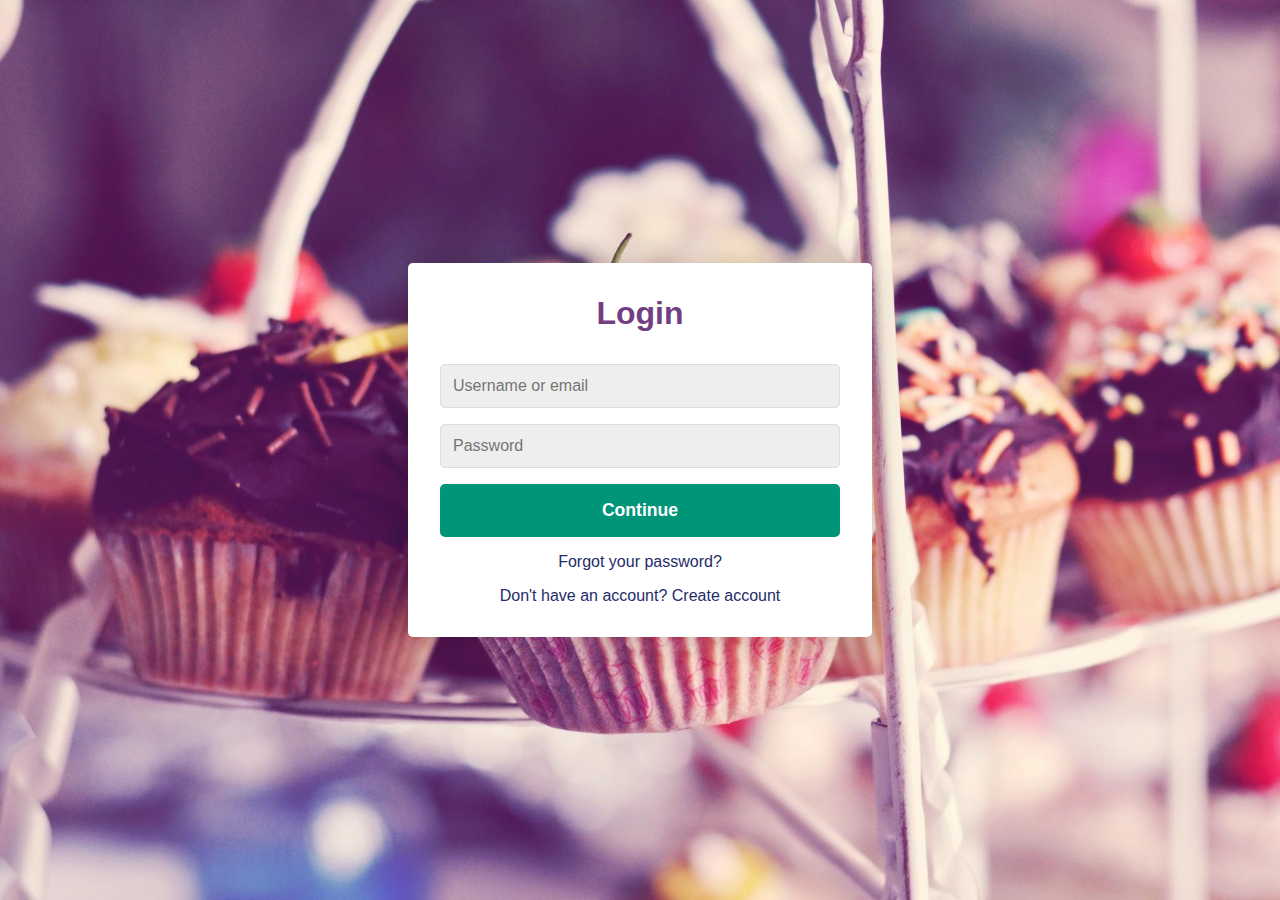
<file: login-register form/index.html>
<!DOCTYPE html>
<html lang="en">
<head>
    <meta name="viewport" content="width=device-width, initial-scale=1.0">
    <meta charset="utf-8">
    <title>Login / Sign Up Form</title>

    <link rel="stylesheet" href="./src/main.css">
	<style>
        body{
            background-image: url("header-bg2.jpg");
        }
    </style>
</head>
<body>
    <div class="container">
        <form class="form" id="login">
            <h1 class="form-title">Login</h1>
            <div class="form-message form-message--error"></div>
            <div class="form-input-group">
                <input type="text" class="form-input"  placeholder="Username or email">
                <div class="form-input-error-message"></div>
            </div>
            <div class="form-input-group">
                <input type="password" class="form-input"  placeholder="Password">
                <div class="form-input-error-message"></div>
            </div>
            <button class="form-button" type="submit">Continue</button>
            <p class="form-text">
                <a href="#" class="form-link">Forgot your password?</a>
            </p>
            <p class="form-text">
                <a class="form-link" href="./" id="linkCreateAccount">Don't have an account? Create account</a>
            </p>
        </form>
        <form class="form form--hidden" id="createAccount">
            <h1 class="form-title">Create Account</h1>
            <div class="form-message form-message--error"></div>
            <div class="form-input-group">
                <input type="text" id="signupUsername" class="form-input"  placeholder="Username">
                <div class="form-input-error-message"></div>
            </div>
            <div class="form-input-group">
                <input type="text" class="form-input"  placeholder="Email Address">
                <div class="form-input-error-message"></div>
            </div>
            <div class="form-input-group">
                <input type="password" class="form-input"  placeholder="Password">
                <div class="form-input-error-message"></div>
            </div>
            <div class="form-input-group">
                <input type="password" class="form-input"  placeholder="Confirm password">
                <div class="form-input-error-message"></div>
            </div>
            <button class="form-button" type="submit">Continue</button>
            <p class="form-text">
                <a class="form-link" href="./" id="linkLogin">Already have an account? Sign in</a>
            </p>
        </form>
    </div>
    <script src="./src/main.js"></script>
</body>
</file>
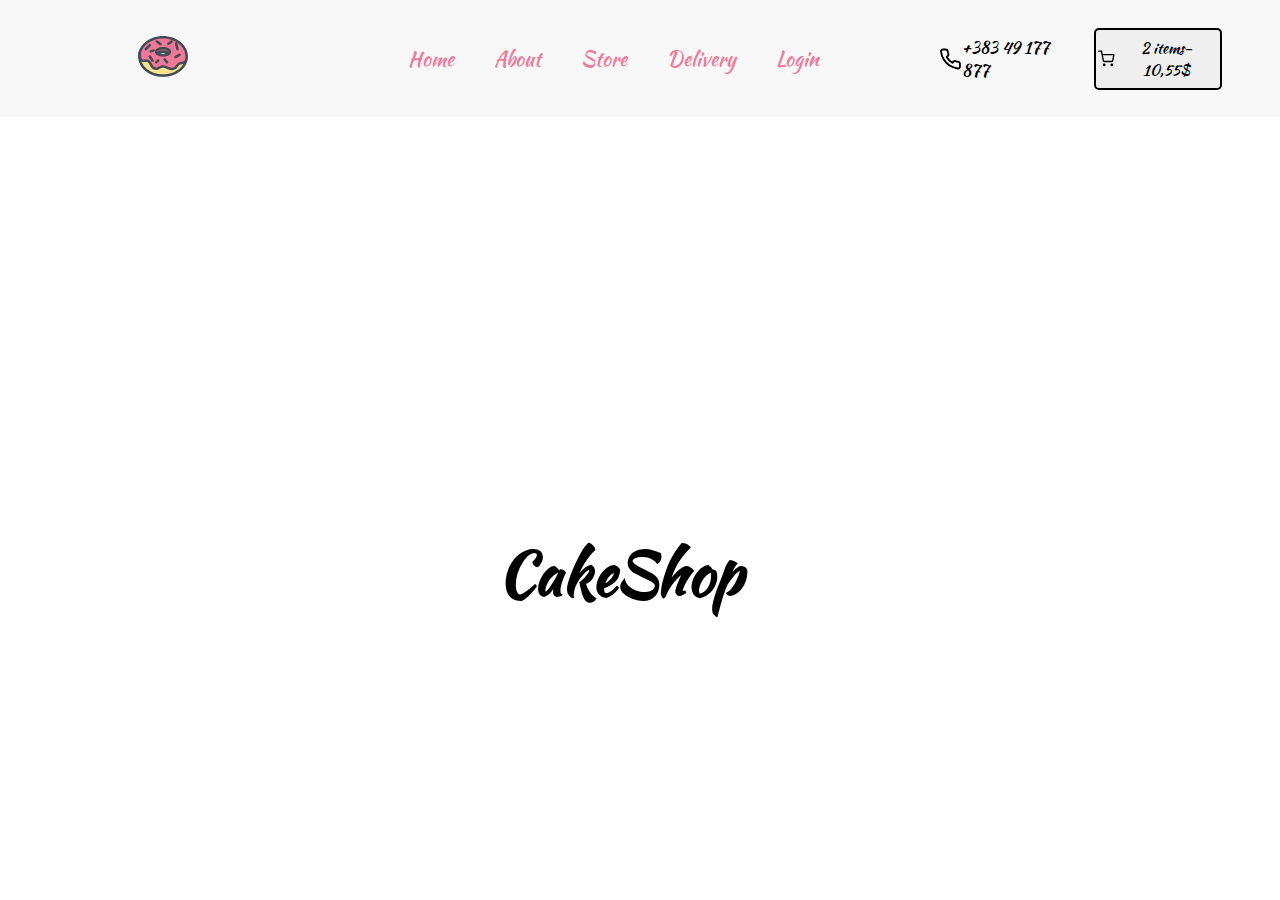
<file: store/index.html>
<!DOCTYPE html>
<html lang="en">
<head>
    <meta charset="UTF-8">
    <meta name="viewport" content="width=device-width, initial-scale=1.0">
    <title>CakeShop</title>
    <link rel="stylesheet" href="style.css">
	
</head>
<body>
    <header>
        <nav>
            <a href="#">
                <img src="logo.svg" alt="" style="margin: 0; padding: 100px;">
            </a>
            <ul>
                <li><a href="#">Home</a></li>
                <li><a href="#About">About</a></li>
                <li><a href="#Store">Store</a></li>
                <li><a href="#Delivery">Delivery</a></li>
                <li><a href="#Login">Login</a></li>
            </ul>
            <svg viewBox="0 0 24 24" width="24" height="24" stroke="currentColor" stroke-width="2" fill="none" stroke-linecap="round" stroke-linejoin="round" class="css-i6dzq1"><path d="M22 16.92v3a2 2 0 0 1-2.18 2 19.79 19.79 0 0 1-8.63-3.07 19.5 19.5 0 0 1-6-6 19.79 19.79 0 0 1-3.07-8.67A2 2 0 0 1 4.11 2h3a2 2 0 0 1 2 1.72 12.84 12.84 0 0 0 .7 2.81 2 2 0 0 1-.45 2.11L8.09 9.91a16 16 0 0 0 6 6l1.27-1.27a2 2 0 0 1 2.11-.45 12.84 12.84 0 0 0 2.81.7A2 2 0 0 1 22 16.92z"></path></svg>
            <p>+383 49 177 877</p>
            <button class="top-btn"><svg viewBox="0 0 24 24" width="17.5" height="17.5" stroke="currentColor" stroke-width="2" fill="none" stroke-linecap="round" stroke-linejoin="round" class="css-i6dzq1"><circle cx="9" cy="21" r="1"></circle><circle cx="20" cy="21" r="1"></circle><path d="M1 1h4l2.68 13.39a2 2 0 0 0 2 1.61h9.72a2 2 0 0 0 2-1.61L23 6H6"></path></svg>
                <p class="button-p">2 items-10,55$</p>
            </button>
        </nav>
		</header>
		<div class="container">
		<div class="bujrum">
            <div class="bujrum">
            <h1>Welcome to <span class="pinkGuy">CakeShop</span></h1>
		</h2>
		
	
             
            </div>
            </div>
			</div>
           	
     
</body>
</html>
</file>
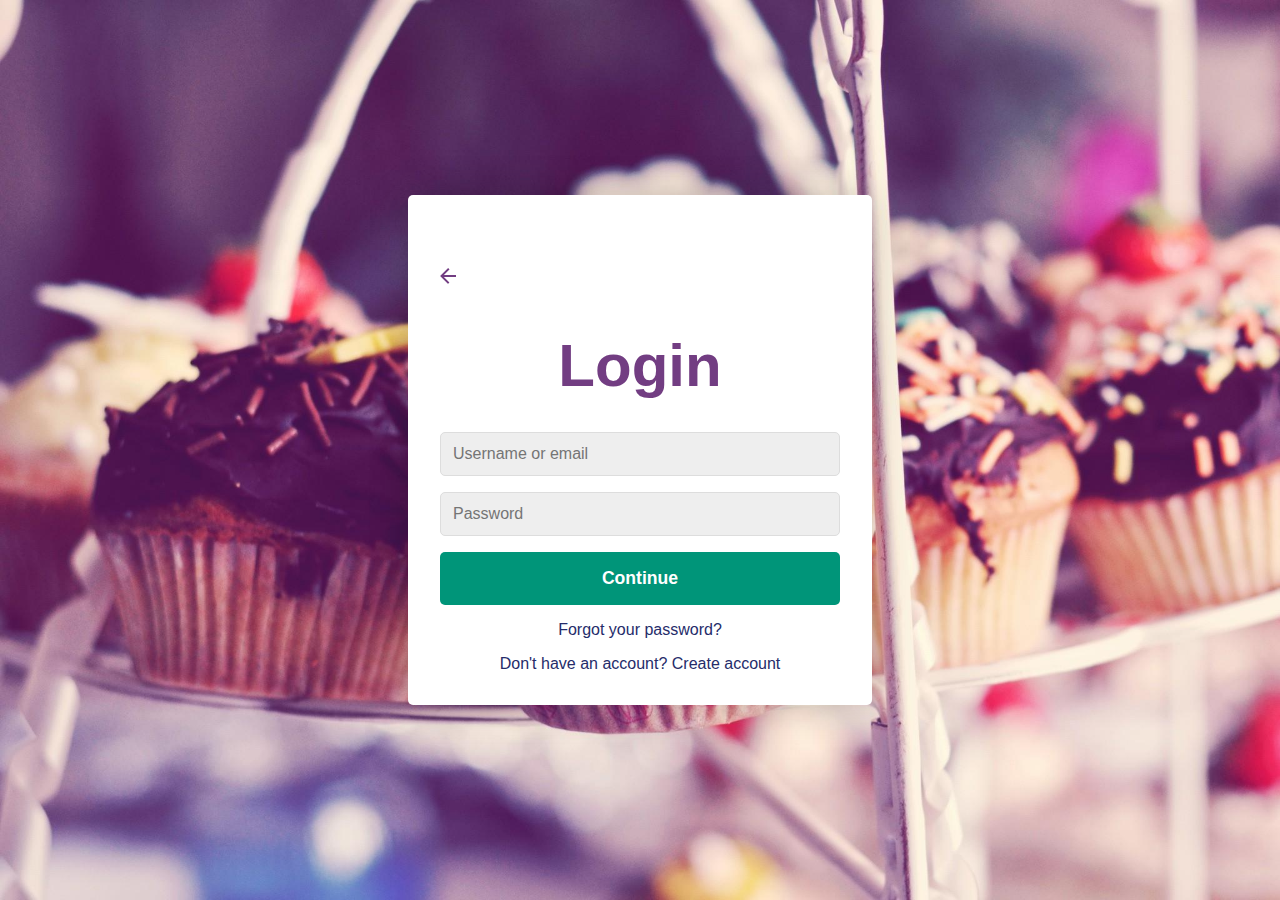
<file: login-register form/login.html>
<!DOCTYPE html>
<html lang="en">

<head>
    <meta name="viewport" content="width=device-width, initial-scale=1.0">
    <meta charset="utf-8">
    <title>Login / Sign Up Form</title>

    <link rel="stylesheet" href="./src/main.css">
    <style>
        body {
            background-image: url("header-bg2.jpg");
        }
    </style>
</head>

<body>
    <div class="container">
        <form class="form" id="login">
            <nav>
                <ul>
                    <li class="backbutton">
                        <a href="/index.html"><img src="/Images/back.svg" alt="background-image"></a>
                    </li>
                    <li>
                        <h1 class="form-title">Login</h1>
                    </li>
                </ul>
            </nav>
            <div class="form-message form-message--error"></div>
            <div class="form-input-group">
                <input type="text" class="form-input" placeholder="Username or email">
                <div class="form-input-error-message"></div>
            </div>
            <div class="form-input-group">
                <input type="password" class="form-input" placeholder="Password">
                <div class="form-input-error-message"></div>
            </div>
            <button class="form-button" type="submit">Continue</button>
            <p class="form-text">
                <a href="#" class="form-link">Forgot your password?</a>
            </p>
            <p class="form-text">
                <a class="form-link" href="./" id="linkCreateAccount">Don't have an account? Create account</a>
            </p>
        </form>
        <form class="form form--hidden" id="createAccount">
            <h1 class="form-title">Create Account</h1>
            <div class="form-message form-message--error"></div>
            <div class="form-input-group">
                <input type="text" id="signupUsername" class="form-input" placeholder="Username">
                <div class="form-input-error-message"></div>
            </div>
            <div class="form-input-group">
                <input type="text" class="form-input" placeholder="Email Address">
                <div class="form-input-error-message"></div>
            </div>
            <div class="form-input-group">
                <input type="password" class="form-input" placeholder="Password">
                <div class="form-input-error-message"></div>
            </div>
            <div class="form-input-group">
                <input type="password" class="form-input" placeholder="Confirm password">
                <div class="form-input-error-message"></div>
            </div>
            <button class="form-button" type="submit">Continue</button>
            <p class="form-text">
                <a class="form-link" href="./" id="linkLogin">Already have an account? Sign in</a>
            </p>
        </form>
    </div>
    <script src="./src/main.js"></script>
</body>
</file>
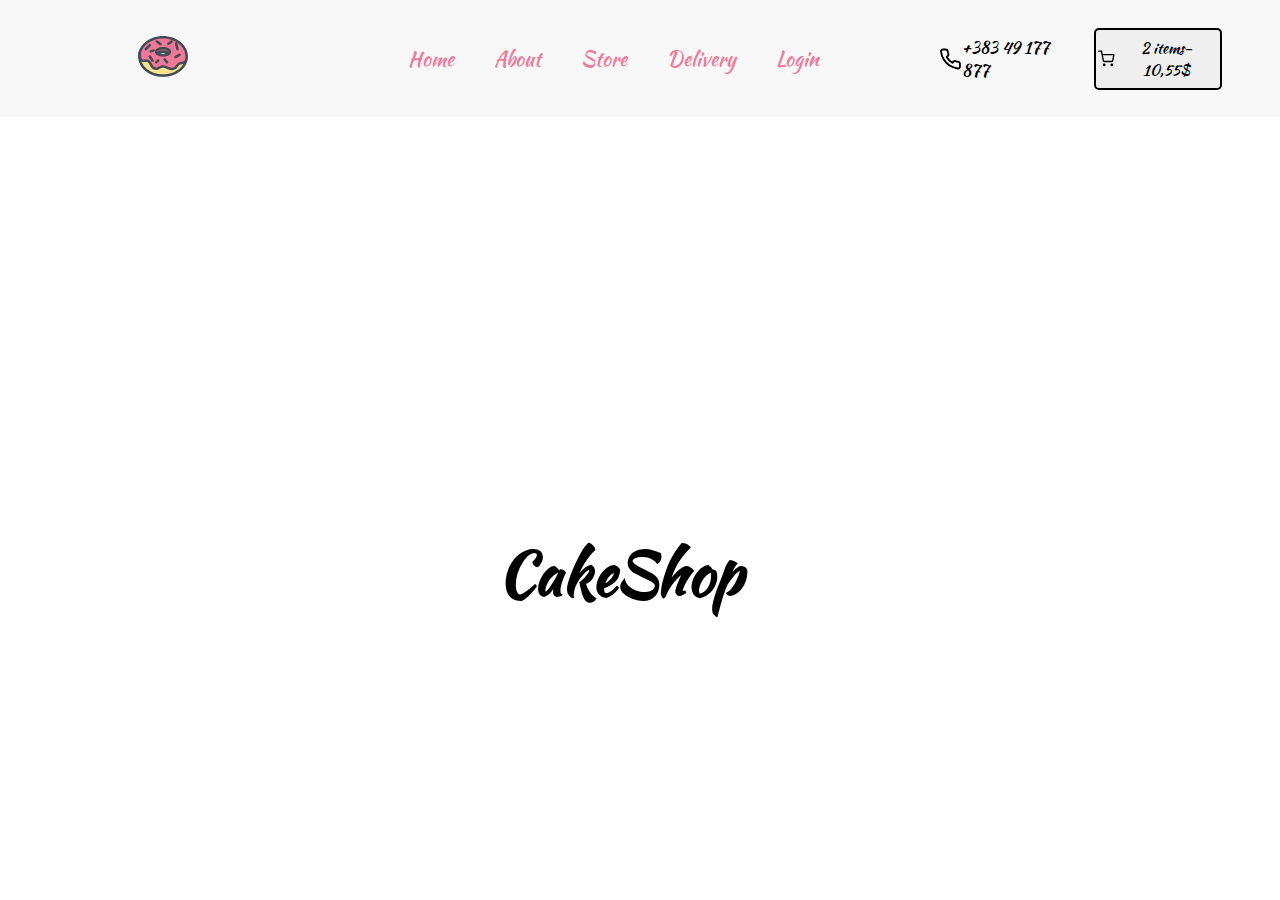
<file: store/delivery.html>
<!DOCTYPE html>
<html lang="en">

<head>
    <meta charset="UTF-8">
    <meta name="viewport" content="width=device-width, initial-scale=1.0">
    <title>CakeShop</title>
    <link rel="stylesheet" href="style.css">

</head>

<body>
    <header>
        <nav>
            <a href="#">
                <img src="logo.svg" alt="" style="margin: 0; padding: 100px;">
            </a>
            <ul>
                <li><a href="/index.html">Home</a></li>
                <li><a href="#About">About</a></li>
                <li><a href="#Store">Store</a></li>
                <li><a href="#Delivery">Delivery</a></li>
                <li><a href="/login-register form/login.html">Login</a></li>
            </ul>
            <svg viewBox="0 0 24 24" width="24" height="24" stroke="currentColor" stroke-width="2" fill="none" stroke-linecap="round" stroke-linejoin="round" class="css-i6dzq1"><path d="M22 16.92v3a2 2 0 0 1-2.18 2 19.79 19.79 0 0 1-8.63-3.07 19.5 19.5 0 0 1-6-6 19.79 19.79 0 0 1-3.07-8.67A2 2 0 0 1 4.11 2h3a2 2 0 0 1 2 1.72 12.84 12.84 0 0 0 .7 2.81 2 2 0 0 1-.45 2.11L8.09 9.91a16 16 0 0 0 6 6l1.27-1.27a2 2 0 0 1 2.11-.45 12.84 12.84 0 0 0 2.81.7A2 2 0 0 1 22 16.92z"></path></svg>
            <p>+383 49 177 877</p>
            <button class="top-btn"><svg viewBox="0 0 24 24" width="17.5" height="17.5" stroke="currentColor" stroke-width="2" fill="none" stroke-linecap="round" stroke-linejoin="round" class="css-i6dzq1"><circle cx="9" cy="21" r="1"></circle><circle cx="20" cy="21" r="1"></circle><path d="M1 1h4l2.68 13.39a2 2 0 0 0 2 1.61h9.72a2 2 0 0 0 2-1.61L23 6H6"></path></svg>
                <p class="button-p">2 items-10,55$</p>
            </button>
        </nav>
    </header>
    <div class="container">
        <div class="bujrum">
            <div class="bujrum">
                <h1>Welcome to <span class="pinkGuy">CakeShop</span></h1>
                </h2>



            </div>
        </div>
    </div>


</body>

</html>
</file>
<file: login-register form/src/main.css>
body {
    --color-primary: #009579;
    --color-primary-dark: #007f67;
    --color-secondary: #252c6a;
    --color-error: #cc3333;
    --color-success: #4bb544;
    --border-radius: 5px;
    margin: 0;
    height: 100vh;
    display: flex;
    align-items: center;
    justify-content: center;
    font-size: 18px;
    background-size: cover;
}

nav ul {
    list-style-type: none;
    text-decoration: none;
    color: #723d82;
    padding: 0px;
    font-size: 30px;
}

.container {
    width: 400px;
    max-width: 400px;
    margin: 1rem;
    padding: 2rem;
    box-shadow: 0 0 40px rgba(0, 0, 0, 0.2);
    border-radius: var(--border-radius);
    background: #ffffff;
}

.container,
.form-input,
.form-button {
    font: 500 1rem 'Quicksand', sans-serif;
    color: #723d82
}

.form--hidden {
    display: none;
}

.form>*:first-child {
    margin-top: 0;
}

.form>*:last-child {
    margin-bottom: 0;
}

.form-title {
    margin-bottom: 2rem;
    text-align: center;
}

.form-message {
    text-align: center;
    margin-bottom: 1rem;
}

.form-message--success {
    color: var(--color-success);
}

.form-message--error {
    color: var(--color-error);
}

.form-input-group {
    margin-bottom: 1rem;
}

.form-input {
    display: block;
    width: 100%;
    padding: 0.75rem;
    box-sizing: border-box;
    border-radius: var(--border-radius);
    border: 1px solid #dddddd;
    outline: none;
    background: #eeeeee;
    transition: background 0.2s, border-color 0.2s;
}

.form-input:focus {
    border-color: var(--color-primary);
    background: #ffffff;
}

.form-input--error {
    color: var(--color-error);
    border-color: var(--color-error);
}

.form-input-error-message {
    margin-top: 0.5rem;
    font-size: 0.85rem;
    color: var(--color-error);
}

.form-button {
    width: 100%;
    padding: 1rem 2rem;
    font-weight: bold;
    font-size: 1.1rem;
    color: #ffffff;
    border: none;
    border-radius: var(--border-radius);
    outline: none;
    cursor: pointer;
    background: var(--color-primary);
}

.form-button:hover {
    background: var(--color-primary-dark);
}

.form-button:active {
    transform: scale(0.98);
}

.form-text {
    text-align: center;
}

.form-link {
    color: var(--color-secondary);
    text-decoration: none;
    cursor: pointer;
}

.form-link:hover {
    text-decoration: underline;
}
</file>
<file: store/style.css>
@import url('https://fonts.googleapis.com/css2?family=Kaushan+Script&display=swap');
* {
    margin: 0;
    padding: 0;
    box-sizing: border-box;
}
html{
    scroll-behavior: smooth;
    scroll-snap-type: none | [ x | y | block | inline | both ] [ mandatory | proximity ]
}
body{
    overflow-x: hidden;
}


nav{
    width: 100vw;
    height: 13vh;
    display: flex;
    justify-content: center;
    align-items: center;
    padding: 2% 3%;
    background-color: #f8f8f8;
    font-family: 'Kaushan Script', cursive;
    position: fixed;
    z-index: 2;
}
ul{
    list-style-type: none;
    display: flex;
    margin: 100px;
}
nav ul li a{
    text-decoration: none;
    color: #EF7998;
    padding: 20px;
    font-size: 20px;
}
.top-btn{
    margin: 20px;
    display: flex;
    justify-content: center;
    align-items: center;
    border: 2px solid black;
    border-radius: 5px;
    padding: 2px;
    outline: none;
    cursor: pointer;

}
.button-p{
    padding: 5px;
    font-family: 'Kaushan Script', cursive;
    font-size: 15px;
}
.top-btn:hover{
    background-color: #EF7998;
    color: white;
    border: 2px solid #EF7998;
    transition: .3s;
}
.container{
	 position:absolute;
	 left:0;
	 top:0;
	 width:100%;
	 height:100vh;
	 animation:animate 16s ease-in-out infinite;
	 
	}
	
	@keyframes animate{
	0%,100%{
	background-image:url(1.jpg);
	}
	5%{
		background-image:url(2.jpg);
		
	}
	50%{
		background-image:url(3.jpg);
	}
	75%{
		background-image:url(4.jpg);
	}
	}

.bujrum{
    position: absolute;
    top: 50%;
    left: 50%;
    transform: translate(-50%,-50%);
    font-family: 'Kaushan Script', cursive;
    display: flex;
    flex-direction: column;
    align-items: center;
    font-size: 40px;
    color: white;
}
.pinkGuy{
    color: black;
    font-size: 60px;
}
</file>
